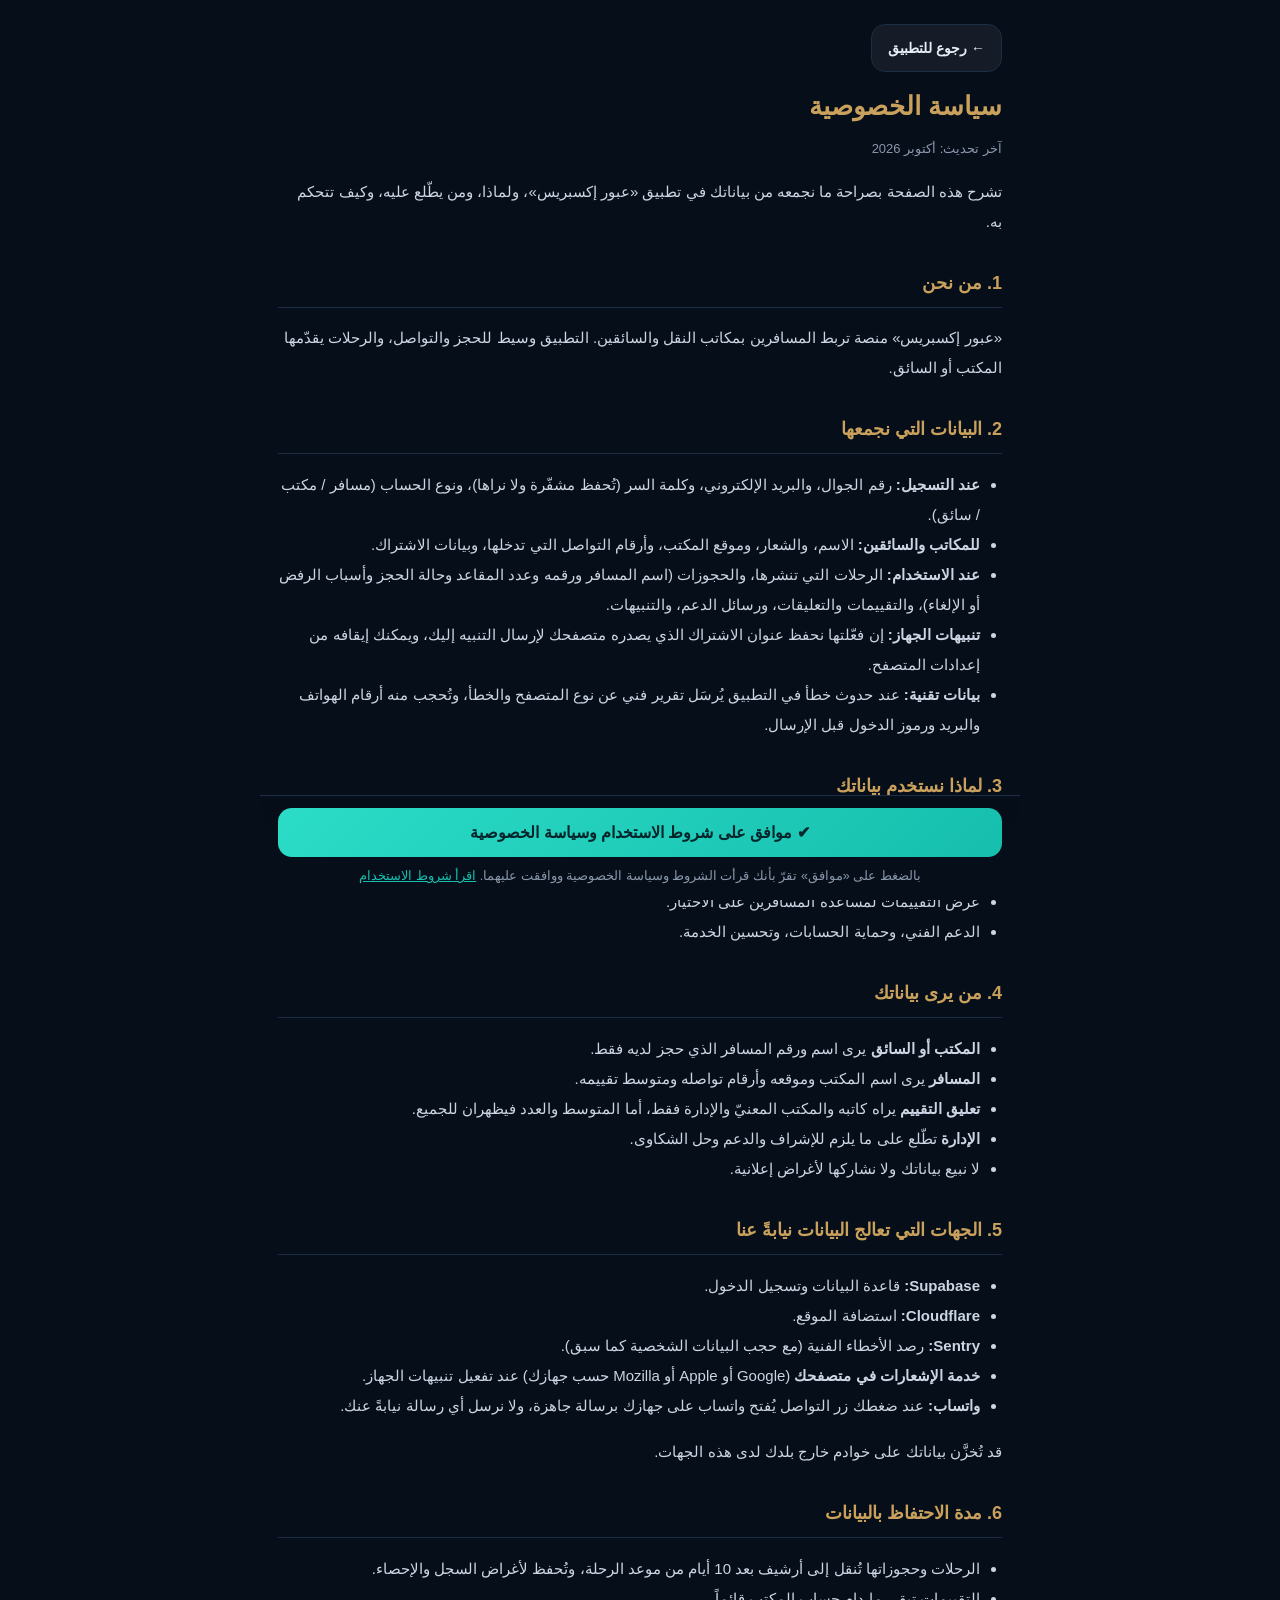
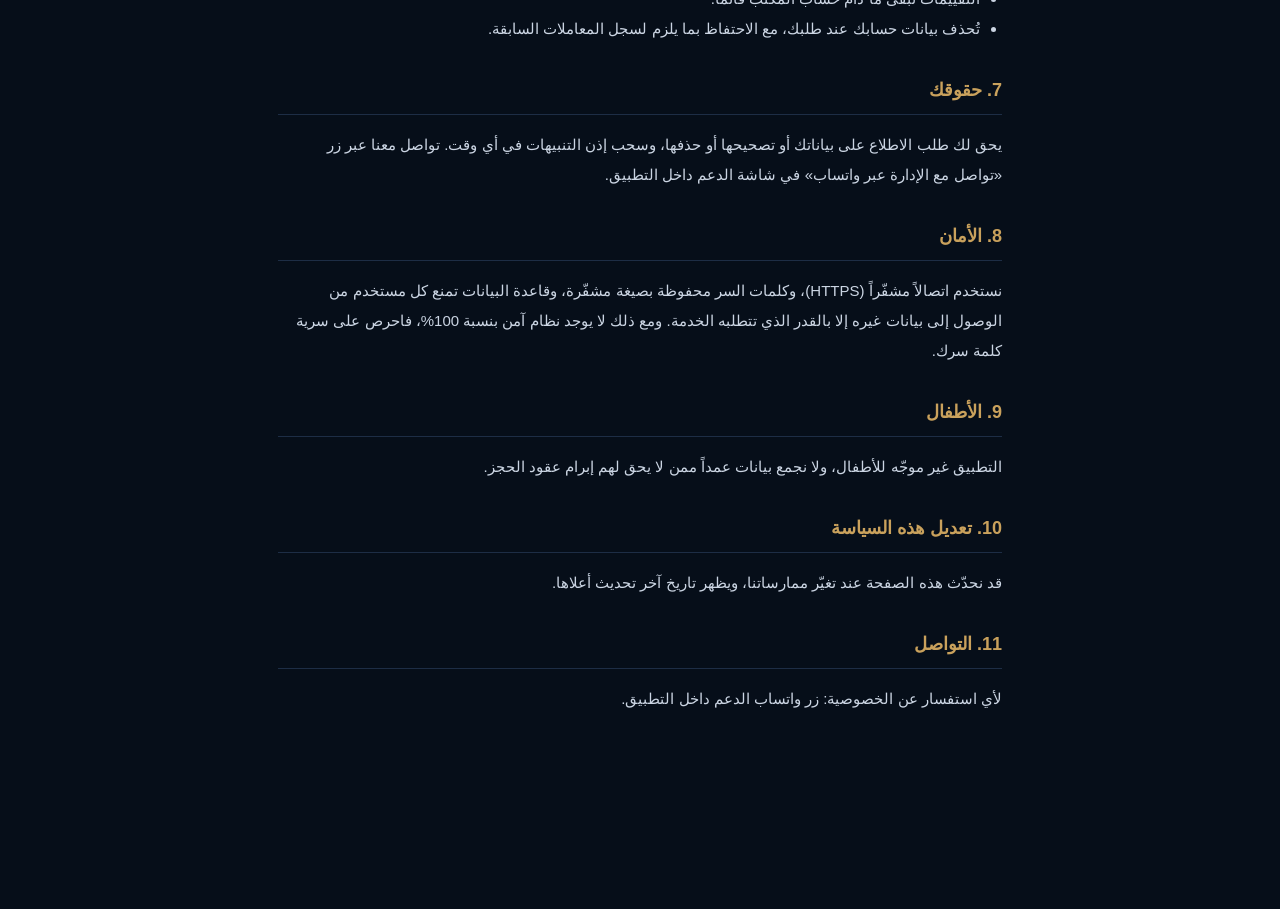
<file: privacy.html>
<!DOCTYPE html>
<html lang="ar" dir="rtl">
<head>
<meta charset="UTF-8">
<meta name="viewport" content="width=device-width, initial-scale=1">
<meta name="theme-color" content="#060E19">
<title>سياسة الخصوصية | عبور إكسبريس</title>
<link rel="stylesheet" href="legal.css">
</head>
<body>
<main>
<div class="topbar"><a class="back-btn" href="./" data-back>← رجوع للتطبيق</a></div>
<h1>سياسة الخصوصية</h1>
<div class="meta">آخر تحديث: أكتوبر 2026</div>

<p>تشرح هذه الصفحة بصراحة ما نجمعه من بياناتك في تطبيق «عبور إكسبريس»، ولماذا، ومن يطّلع عليه، وكيف تتحكم به.</p>

<h2>1. من نحن</h2>
<p>«عبور إكسبريس» منصة تربط المسافرين بمكاتب النقل والسائقين. التطبيق وسيط للحجز والتواصل، والرحلات يقدّمها المكتب أو السائق.</p>

<h2>2. البيانات التي نجمعها</h2>
<ul>
  <li><b>عند التسجيل:</b> رقم الجوال، والبريد الإلكتروني، وكلمة السر (تُحفظ مشفّرة ولا نراها)، ونوع الحساب (مسافر / مكتب / سائق).</li>
  <li><b>للمكاتب والسائقين:</b> الاسم، والشعار، وموقع المكتب، وأرقام التواصل التي تدخلها، وبيانات الاشتراك.</li>
  <li><b>عند الاستخدام:</b> الرحلات التي تنشرها، والحجوزات (اسم المسافر ورقمه وعدد المقاعد وحالة الحجز وأسباب الرفض أو الإلغاء)، والتقييمات والتعليقات، ورسائل الدعم، والتنبيهات.</li>
  <li><b>تنبيهات الجهاز:</b> إن فعّلتها نحفظ عنوان الاشتراك الذي يصدره متصفحك لإرسال التنبيه إليك، ويمكنك إيقافه من إعدادات المتصفح.</li>
  <li><b>بيانات تقنية:</b> عند حدوث خطأ في التطبيق يُرسَل تقرير فني عن نوع المتصفح والخطأ، وتُحجب منه أرقام الهواتف والبريد ورموز الدخول قبل الإرسال.</li>
</ul>

<h2>3. لماذا نستخدم بياناتك</h2>
<ul>
  <li>تنفيذ الحجوزات والتواصل بين المسافر والمكتب أو السائق.</li>
  <li>إرسال التنبيهات والتذكيرات المتعلقة برحلاتك.</li>
  <li>عرض التقييمات لمساعدة المسافرين على الاختيار.</li>
  <li>الدعم الفني، وحماية الحسابات، وتحسين الخدمة.</li>
</ul>

<h2>4. من يرى بياناتك</h2>
<ul>
  <li><b>المكتب أو السائق</b> يرى اسم ورقم المسافر الذي حجز لديه فقط.</li>
  <li><b>المسافر</b> يرى اسم المكتب وموقعه وأرقام تواصله ومتوسط تقييمه.</li>
  <li><b>تعليق التقييم</b> يراه كاتبه والمكتب المعنيّ والإدارة فقط، أما المتوسط والعدد فيظهران للجميع.</li>
  <li><b>الإدارة</b> تطّلع على ما يلزم للإشراف والدعم وحل الشكاوى.</li>
  <li>لا نبيع بياناتك ولا نشاركها لأغراض إعلانية.</li>
</ul>

<h2>5. الجهات التي تعالج البيانات نيابةً عنا</h2>
<ul>
  <li><b>Supabase:</b> قاعدة البيانات وتسجيل الدخول.</li>
  <li><b>Cloudflare:</b> استضافة الموقع.</li>
  <li><b>Sentry:</b> رصد الأخطاء الفنية (مع حجب البيانات الشخصية كما سبق).</li>
  <li><b>خدمة الإشعارات في متصفحك</b> (Google أو Apple أو Mozilla حسب جهازك) عند تفعيل تنبيهات الجهاز.</li>
  <li><b>واتساب:</b> عند ضغطك زر التواصل يُفتح واتساب على جهازك برسالة جاهزة، ولا نرسل أي رسالة نيابةً عنك.</li>
</ul>
<p>قد تُخزَّن بياناتك على خوادم خارج بلدك لدى هذه الجهات.</p>

<h2>6. مدة الاحتفاظ بالبيانات</h2>
<ul>
  <li>الرحلات وحجوزاتها تُنقل إلى أرشيف بعد 10 أيام من موعد الرحلة، وتُحفظ لأغراض السجل والإحصاء.</li>
  <li>التقييمات تبقى ما دام حساب المكتب قائماً.</li>
  <li>تُحذف بيانات حسابك عند طلبك، مع الاحتفاظ بما يلزم لسجل المعاملات السابقة.</li>
</ul>

<h2>7. حقوقك</h2>
<p>يحق لك طلب الاطلاع على بياناتك أو تصحيحها أو حذفها، وسحب إذن التنبيهات في أي وقت. تواصل معنا عبر زر «تواصل مع الإدارة عبر واتساب» في شاشة الدعم داخل التطبيق.</p>

<h2>8. الأمان</h2>
<p>نستخدم اتصالاً مشفّراً (HTTPS)، وكلمات السر محفوظة بصيغة مشفّرة، وقاعدة البيانات تمنع كل مستخدم من الوصول إلى بيانات غيره إلا بالقدر الذي تتطلبه الخدمة. ومع ذلك لا يوجد نظام آمن بنسبة 100%، فاحرص على سرية كلمة سرك.</p>

<h2>9. الأطفال</h2>
<p>التطبيق غير موجّه للأطفال، ولا نجمع بيانات عمداً ممن لا يحق لهم إبرام عقود الحجز.</p>

<h2>10. تعديل هذه السياسة</h2>
<p>قد نحدّث هذه الصفحة عند تغيّر ممارساتنا، ويظهر تاريخ آخر تحديث أعلاها.</p>

<h2>11. التواصل</h2>
<p>لأي استفسار عن الخصوصية: زر واتساب الدعم داخل التطبيق.</p>

<div class="accept-bar">
  <button type="button" id="btn-accept" class="btn-accept">✔ موافق على شروط الاستخدام وسياسة الخصوصية</button>
  <p class="accept-note">بالضغط على «موافق» تقرّ بأنك قرأت الشروط وسياسة الخصوصية ووافقت عليهما. <a href="terms.html">اقرأ شروط الاستخدام</a></p>
</div>

</main>
<script src="legal.js" defer></script>
</body>
</html>
</file>
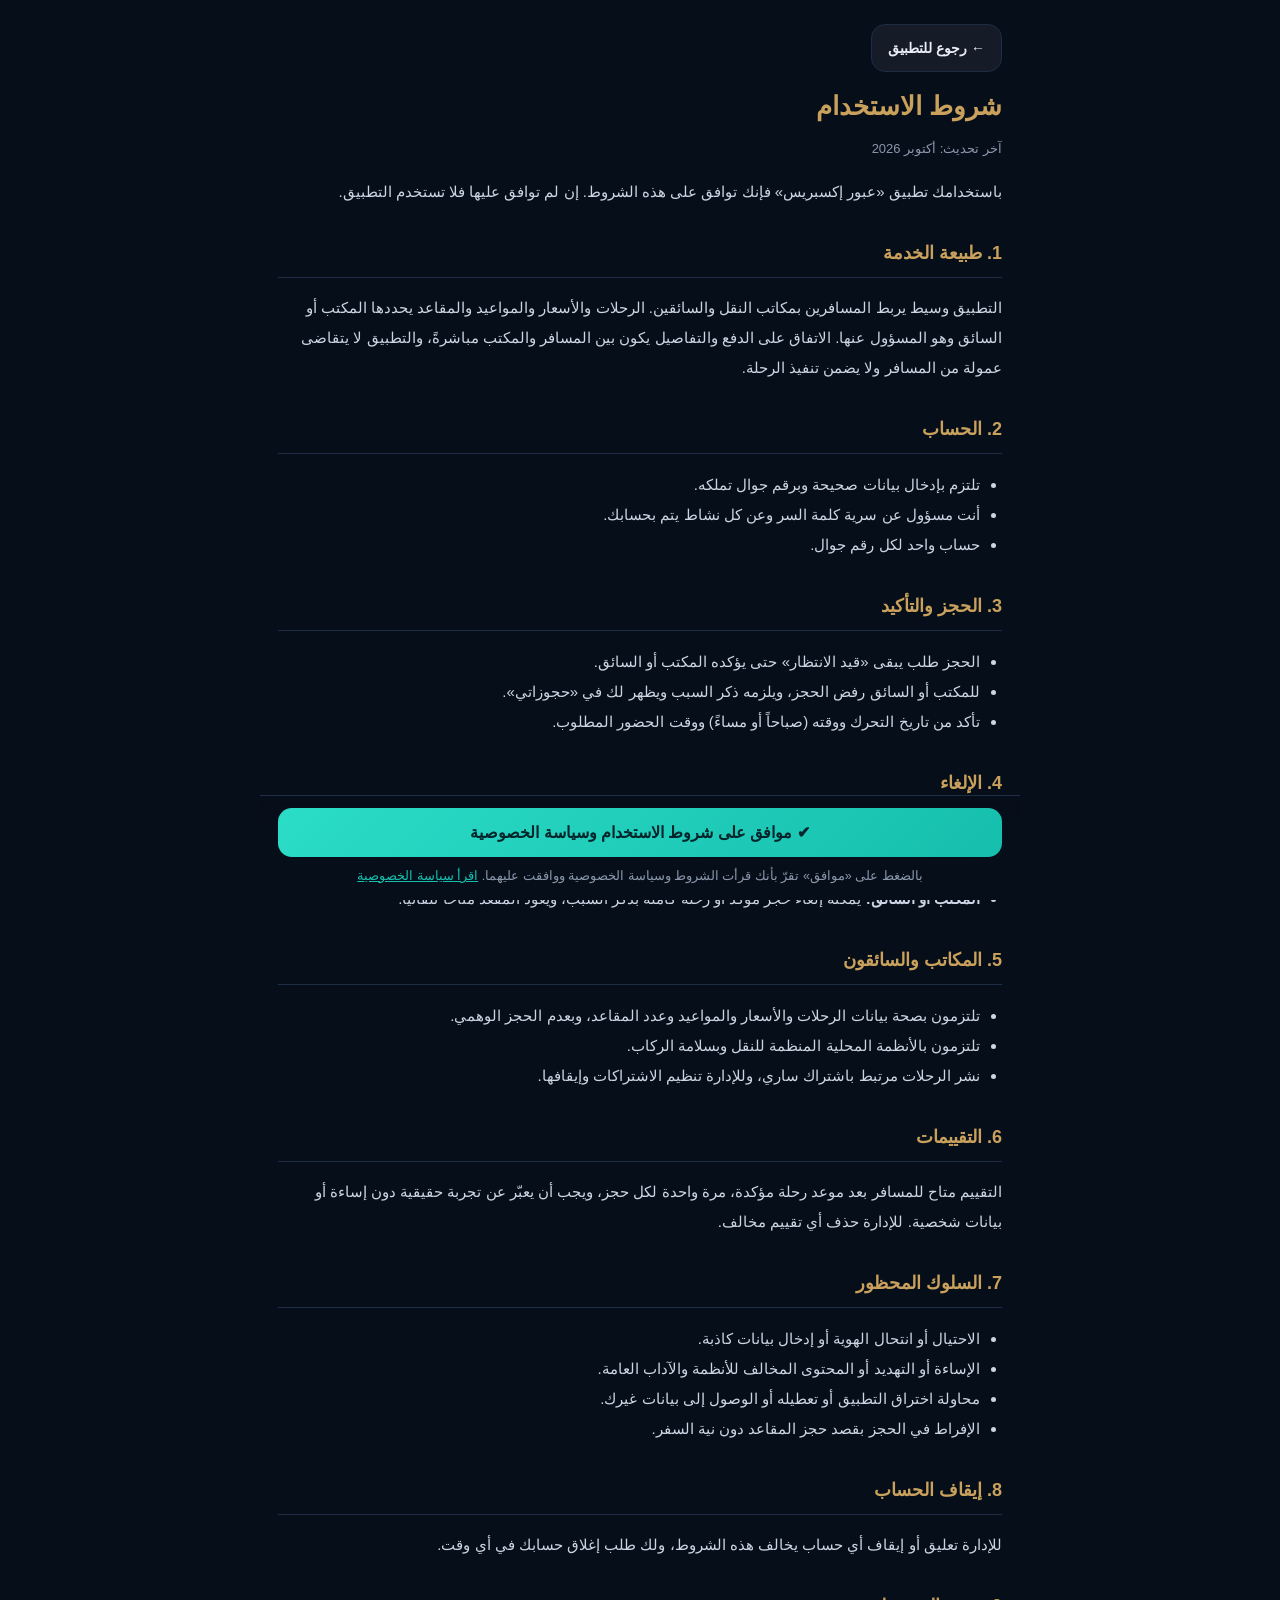
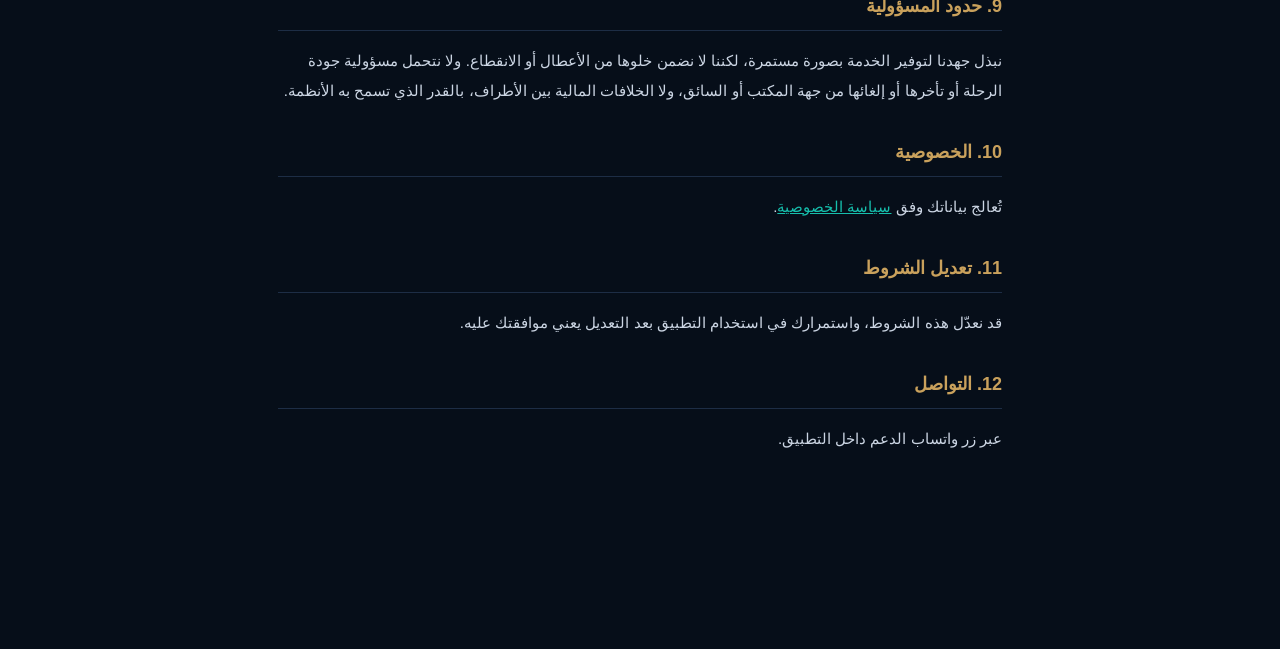
<file: terms.html>
<!DOCTYPE html>
<html lang="ar" dir="rtl">
<head>
<meta charset="UTF-8">
<meta name="viewport" content="width=device-width, initial-scale=1">
<meta name="theme-color" content="#060E19">
<title>شروط الاستخدام | عبور إكسبريس</title>
<link rel="stylesheet" href="legal.css">
</head>
<body>
<main>
<div class="topbar"><a class="back-btn" href="./" data-back>← رجوع للتطبيق</a></div>
<h1>شروط الاستخدام</h1>
<div class="meta">آخر تحديث: أكتوبر 2026</div>

<p>باستخدامك تطبيق «عبور إكسبريس» فإنك توافق على هذه الشروط. إن لم توافق عليها فلا تستخدم التطبيق.</p>

<h2>1. طبيعة الخدمة</h2>
<p>التطبيق وسيط يربط المسافرين بمكاتب النقل والسائقين. الرحلات والأسعار والمواعيد والمقاعد يحددها المكتب أو السائق وهو المسؤول عنها. الاتفاق على الدفع والتفاصيل يكون بين المسافر والمكتب مباشرةً، والتطبيق لا يتقاضى عمولة من المسافر ولا يضمن تنفيذ الرحلة.</p>

<h2>2. الحساب</h2>
<ul>
  <li>تلتزم بإدخال بيانات صحيحة وبرقم جوال تملكه.</li>
  <li>أنت مسؤول عن سرية كلمة السر وعن كل نشاط يتم بحسابك.</li>
  <li>حساب واحد لكل رقم جوال.</li>
</ul>

<h2>3. الحجز والتأكيد</h2>
<ul>
  <li>الحجز طلب يبقى «قيد الانتظار» حتى يؤكده المكتب أو السائق.</li>
  <li>للمكتب أو السائق رفض الحجز، ويلزمه ذكر السبب ويظهر لك في «حجوزاتي».</li>
  <li>تأكد من تاريخ التحرك ووقته (صباحاً أو مساءً) ووقت الحضور المطلوب.</li>
</ul>

<h2>4. الإلغاء</h2>
<ul>
  <li><b>المسافر:</b> يمكنه إلغاء حجزه بذكر السبب قبل موعد التحرك بـ12 ساعة على الأقل، وبعدها يتواصل مع المكتب مباشرة.</li>
  <li><b>المكتب أو السائق:</b> يمكنه إلغاء حجز مؤكد أو رحلة كاملة بذكر السبب، ويعود المقعد متاحاً تلقائياً.</li>
</ul>

<h2>5. المكاتب والسائقون</h2>
<ul>
  <li>تلتزمون بصحة بيانات الرحلات والأسعار والمواعيد وعدد المقاعد، وبعدم الحجز الوهمي.</li>
  <li>تلتزمون بالأنظمة المحلية المنظمة للنقل وبسلامة الركاب.</li>
  <li>نشر الرحلات مرتبط باشتراك ساري، وللإدارة تنظيم الاشتراكات وإيقافها.</li>
</ul>

<h2>6. التقييمات</h2>
<p>التقييم متاح للمسافر بعد موعد رحلة مؤكدة، مرة واحدة لكل حجز، ويجب أن يعبّر عن تجربة حقيقية دون إساءة أو بيانات شخصية. للإدارة حذف أي تقييم مخالف.</p>

<h2>7. السلوك المحظور</h2>
<ul>
  <li>الاحتيال أو انتحال الهوية أو إدخال بيانات كاذبة.</li>
  <li>الإساءة أو التهديد أو المحتوى المخالف للأنظمة والآداب العامة.</li>
  <li>محاولة اختراق التطبيق أو تعطيله أو الوصول إلى بيانات غيرك.</li>
  <li>الإفراط في الحجز بقصد حجز المقاعد دون نية السفر.</li>
</ul>

<h2>8. إيقاف الحساب</h2>
<p>للإدارة تعليق أو إيقاف أي حساب يخالف هذه الشروط، ولك طلب إغلاق حسابك في أي وقت.</p>

<h2>9. حدود المسؤولية</h2>
<p>نبذل جهدنا لتوفير الخدمة بصورة مستمرة، لكننا لا نضمن خلوها من الأعطال أو الانقطاع. ولا نتحمل مسؤولية جودة الرحلة أو تأخرها أو إلغائها من جهة المكتب أو السائق، ولا الخلافات المالية بين الأطراف، بالقدر الذي تسمح به الأنظمة.</p>

<h2>10. الخصوصية</h2>
<p>تُعالج بياناتك وفق <a href="privacy.html">سياسة الخصوصية</a>.</p>

<h2>11. تعديل الشروط</h2>
<p>قد نعدّل هذه الشروط، واستمرارك في استخدام التطبيق بعد التعديل يعني موافقتك عليه.</p>

<h2>12. التواصل</h2>
<p>عبر زر واتساب الدعم داخل التطبيق.</p>

<div class="accept-bar">
  <button type="button" id="btn-accept" class="btn-accept">✔ موافق على شروط الاستخدام وسياسة الخصوصية</button>
  <p class="accept-note">بالضغط على «موافق» تقرّ بأنك قرأت الشروط وسياسة الخصوصية ووافقت عليهما. <a href="privacy.html">اقرأ سياسة الخصوصية</a></p>
</div>

</main>
<script src="legal.js" defer></script>
</body>
</html>
</file>
<file: legal.css>
:root { color-scheme: dark; }
  * { box-sizing: border-box; }
  body { margin: 0; background: #060E19; color: #e8edf5; font-family: "Segoe UI", Tahoma, "Noto Naskh Arabic", Arial, sans-serif; line-height: 2; }
  main { max-width: 760px; margin: 0 auto; padding: 24px 18px 60px; }
  h1 { color: #c9a15c; font-size: 26px; margin: 8px 0 4px; }
  h2 { color: #c9a15c; font-size: 18px; margin: 28px 0 6px; border-bottom: 1px solid #1d2d45; padding-bottom: 6px; }
  p, li { color: #cbd5e3; font-size: 15px; }
  ul { padding-inline-start: 22px; }
  .meta { color: #8a97ab; font-size: 13px; }
  a { color: #16bfad; }
  .back { display: inline-block; margin-bottom: 12px; font-size: 14px; }
  .topbar { display: flex; align-items: center; justify-content: space-between; gap: 10px; margin-bottom: 8px; }
  .back-btn { display: inline-flex; align-items: center; gap: 6px; padding: 9px 16px; border-radius: 14px; border: 1px solid #1d2d45; background: rgba(255,255,255,0.06); color: #e8edf5; font-size: 14px; font-weight: 700; text-decoration: none; }
  .accept-bar { position: sticky; bottom: 0; margin: 30px -18px 0; padding: 12px 18px calc(12px + env(safe-area-inset-bottom, 0px)); background: linear-gradient(180deg, rgba(6,14,25,0.92), #060E19 40%); border-top: 1px solid #1d2d45; }
  .btn-accept { display: block; width: 100%; padding: 15px; border: none; border-radius: 14px; font-family: inherit; font-size: 16px; font-weight: 800; color: #04252b; background: linear-gradient(135deg, #2bdcc7, #16bfad); cursor: pointer; }
  .btn-accept:disabled { opacity: .85; cursor: default; }
  .accept-note { margin: 8px 0 0; text-align: center; font-size: 12.5px; line-height: 1.8; color: #8a97ab; }
</file>
